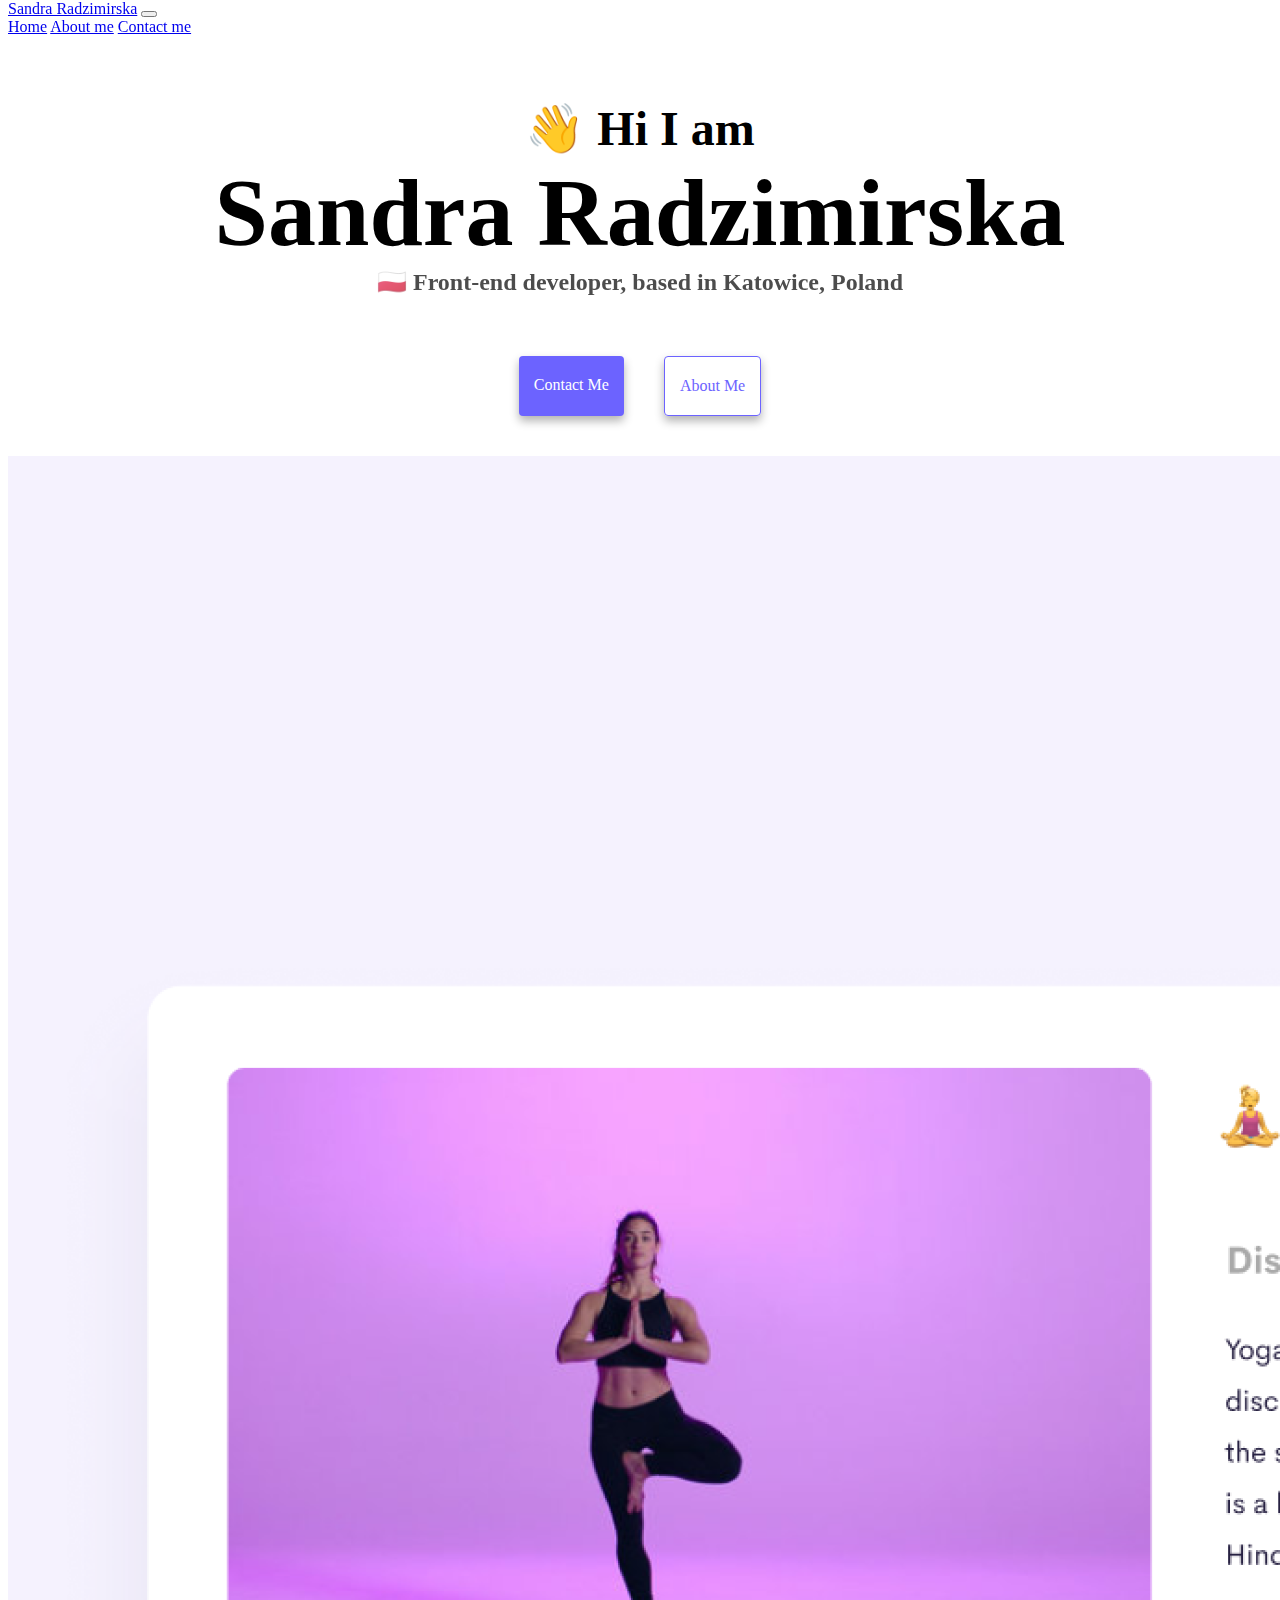
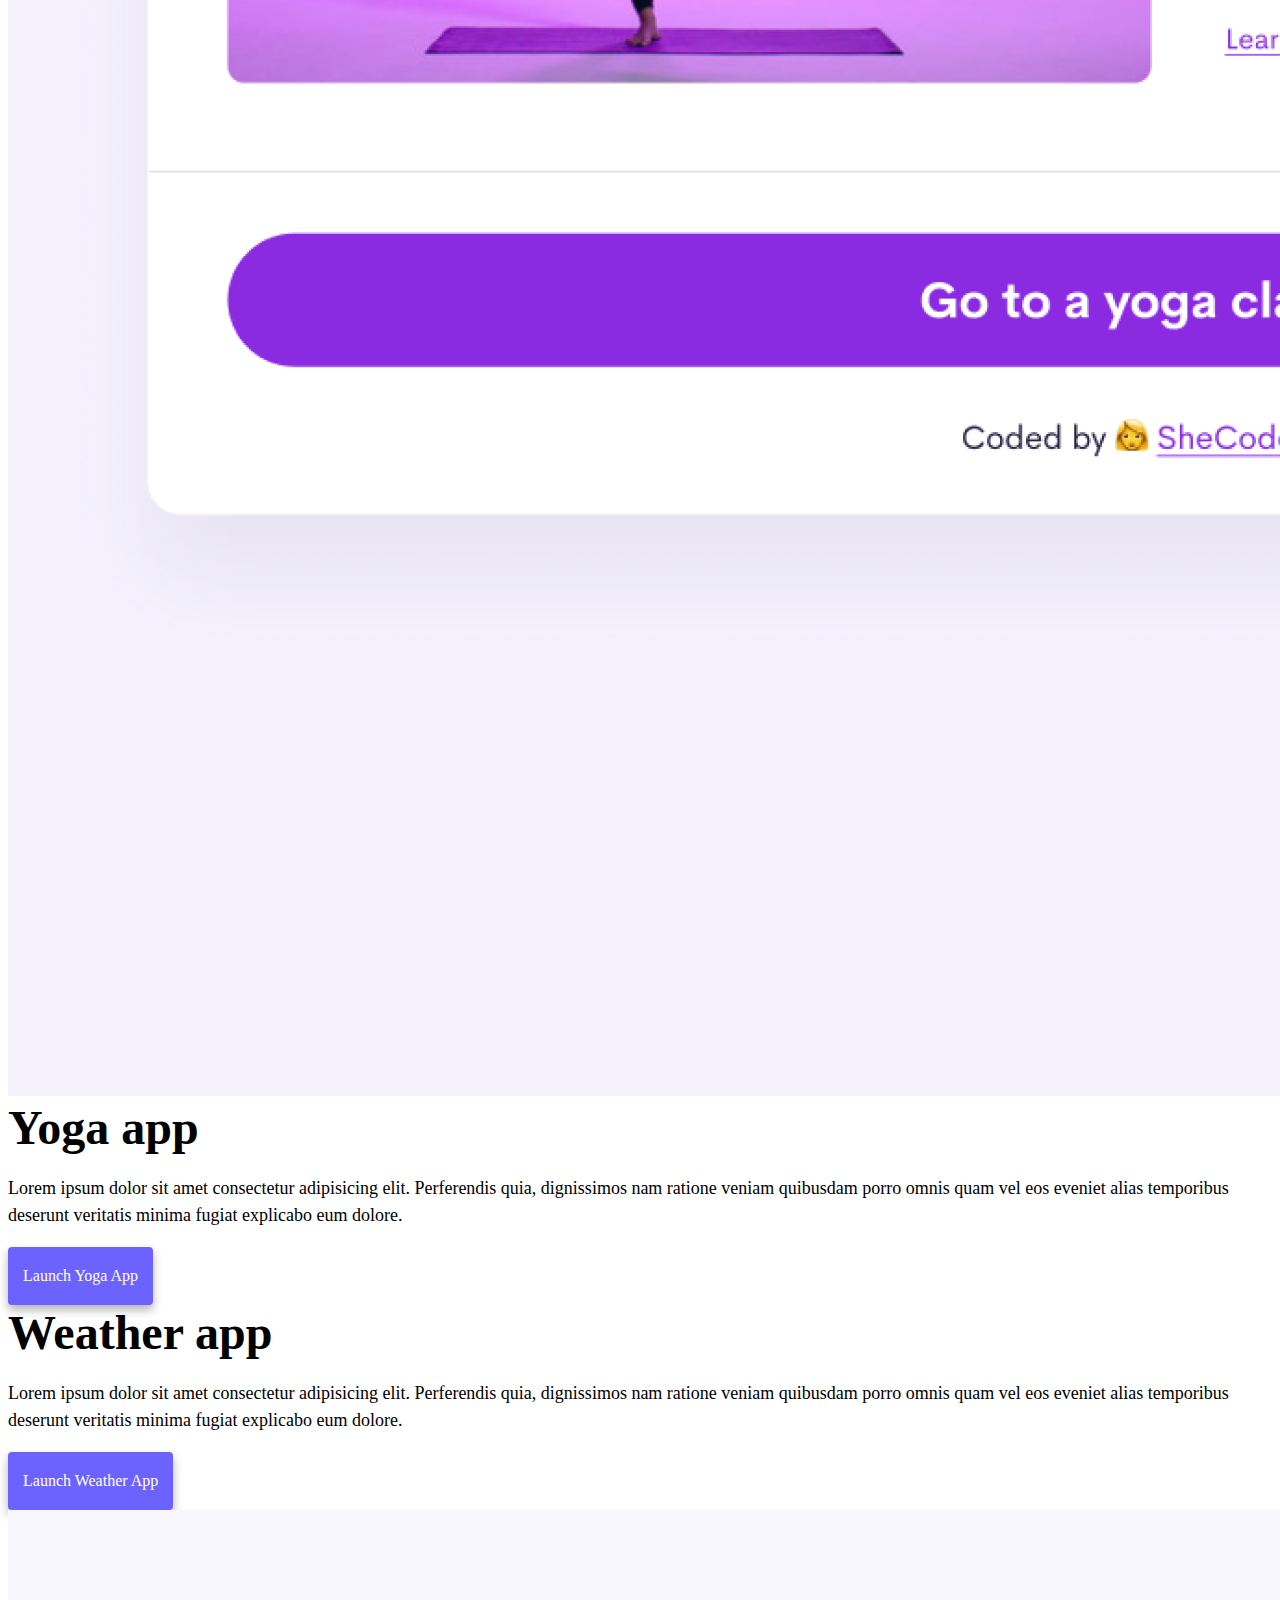
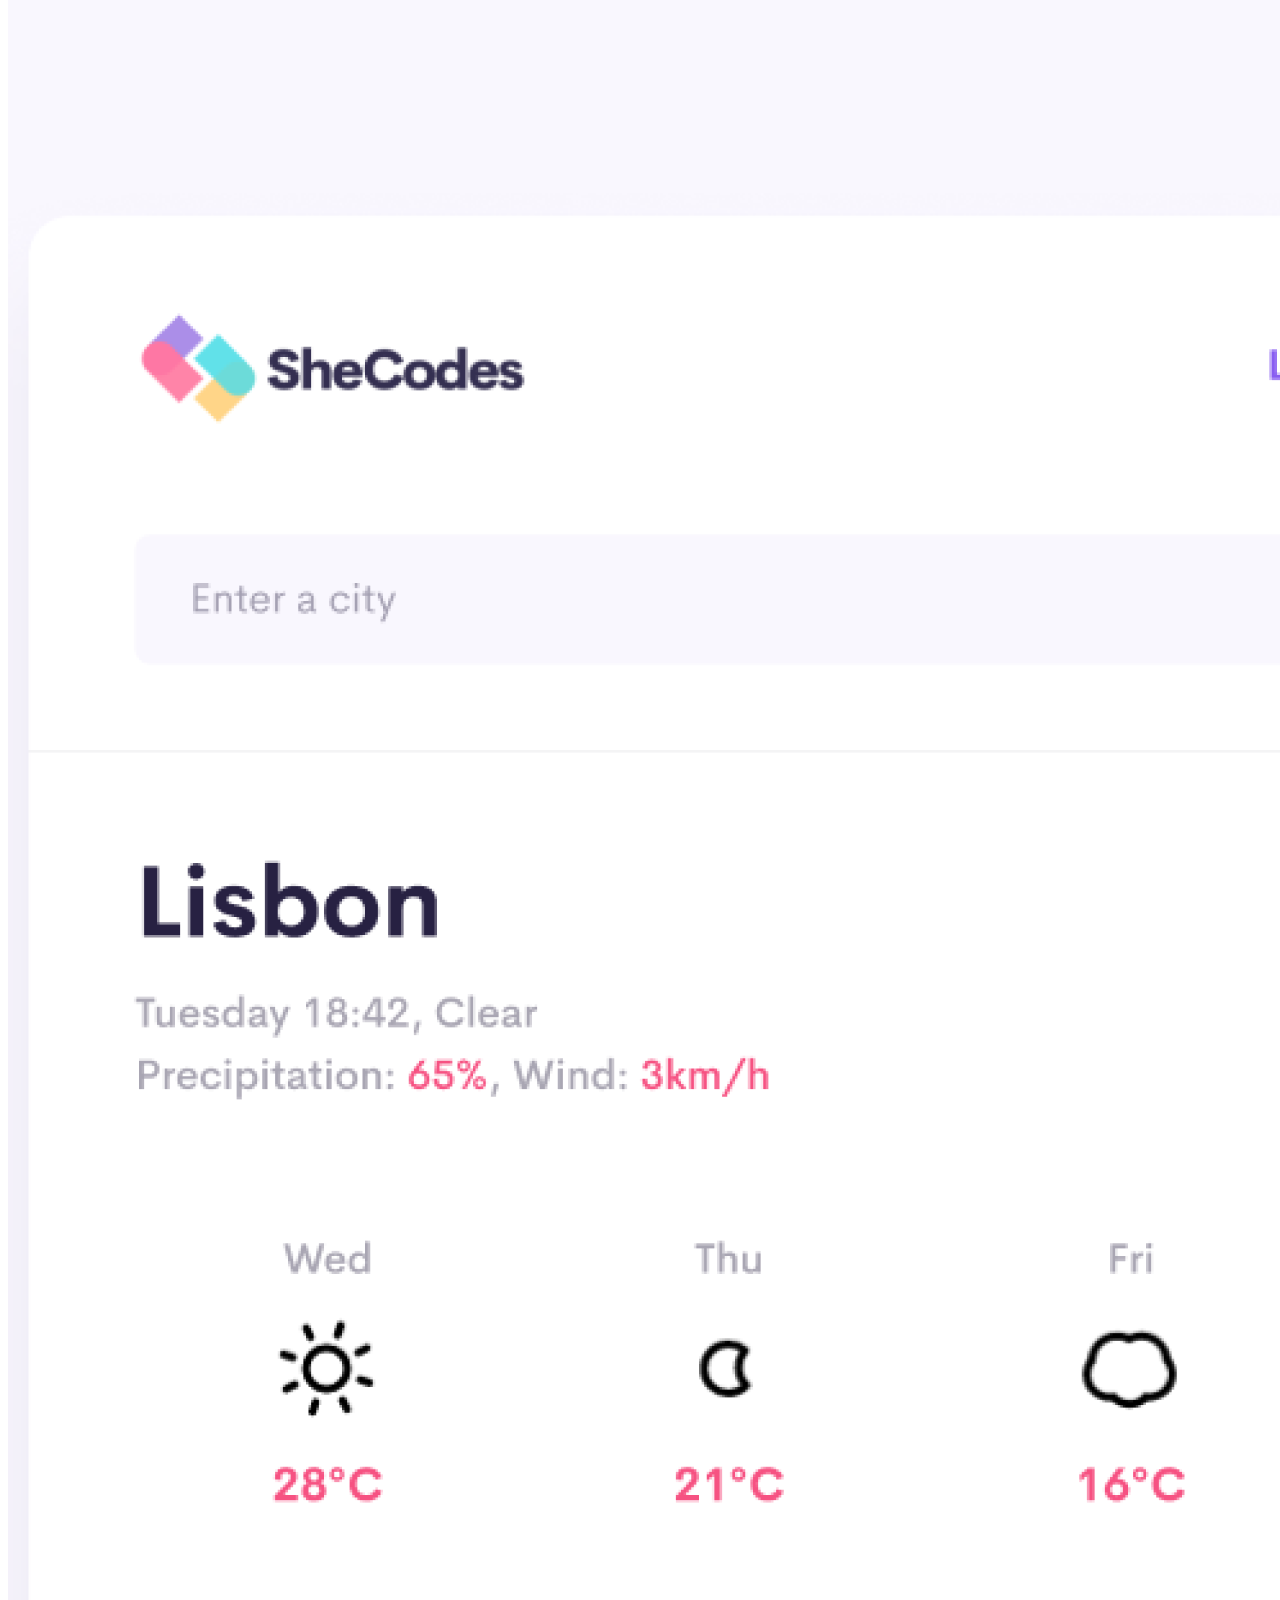
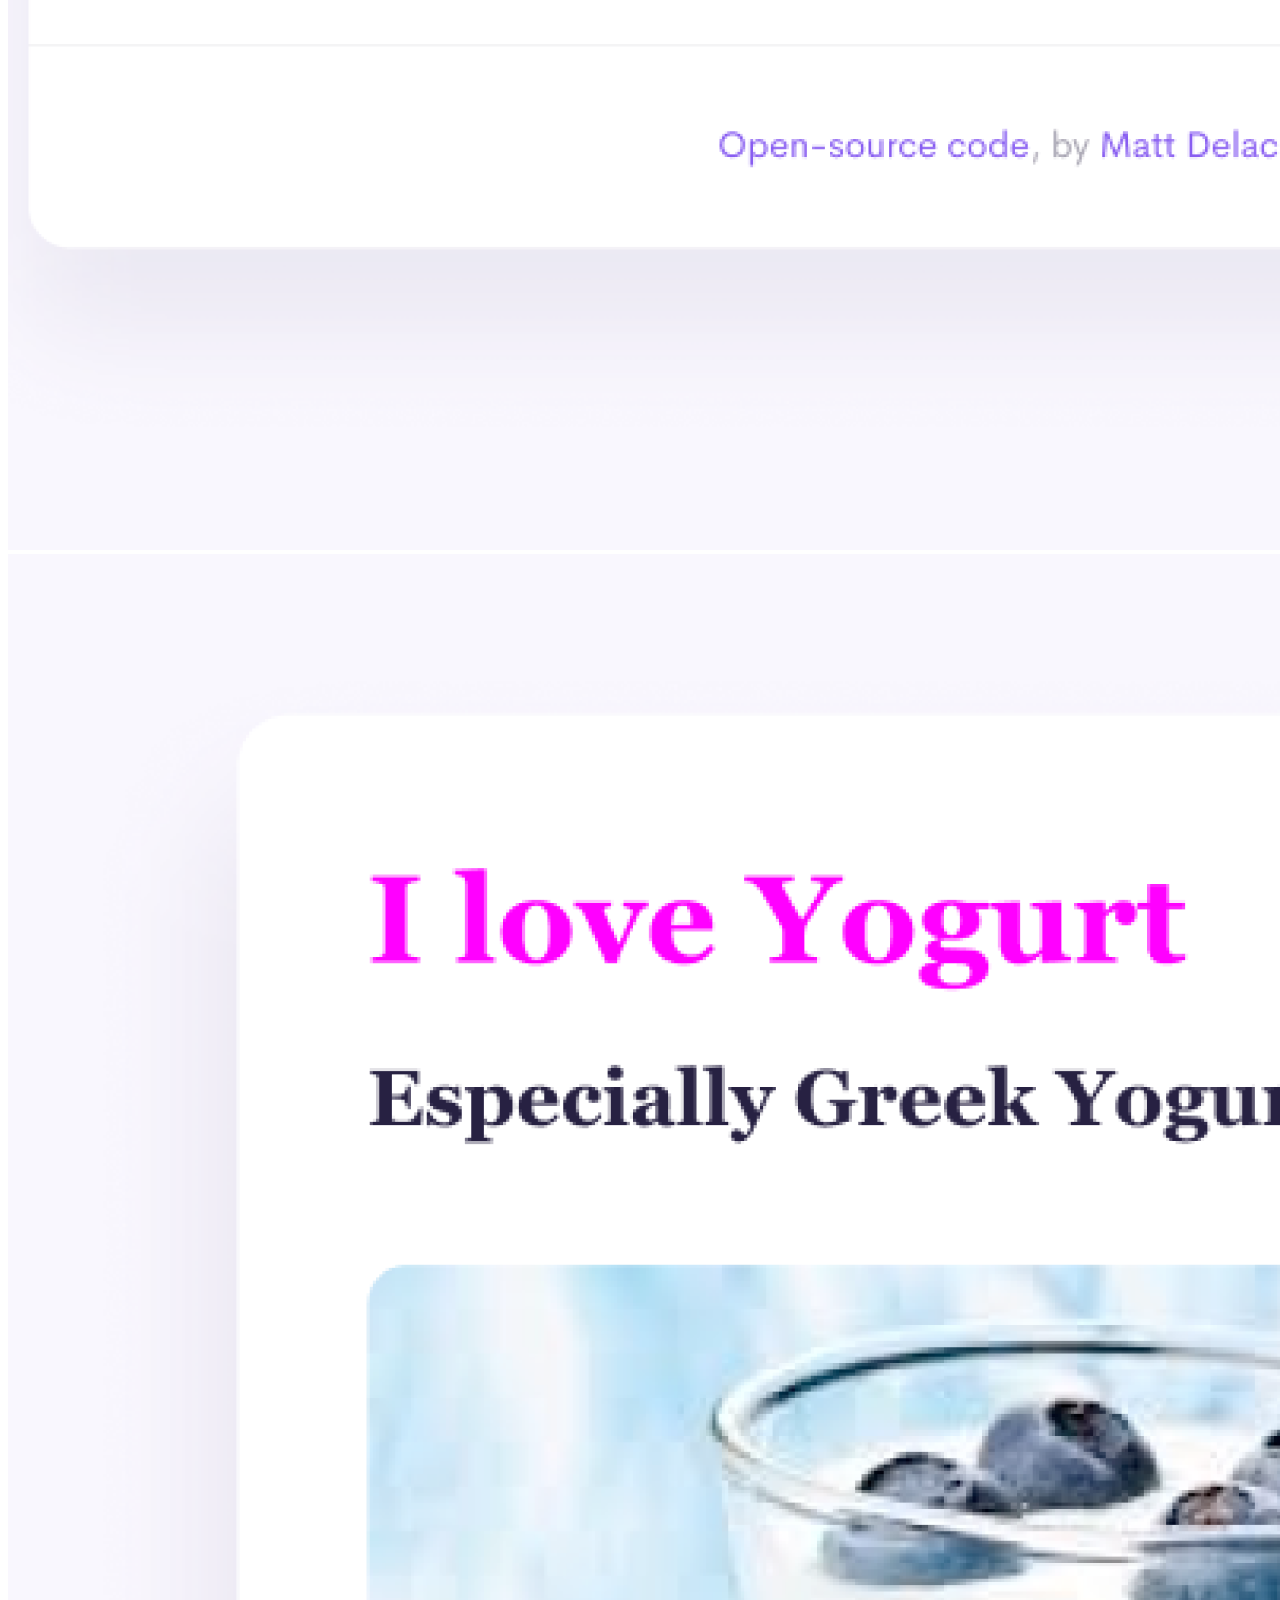
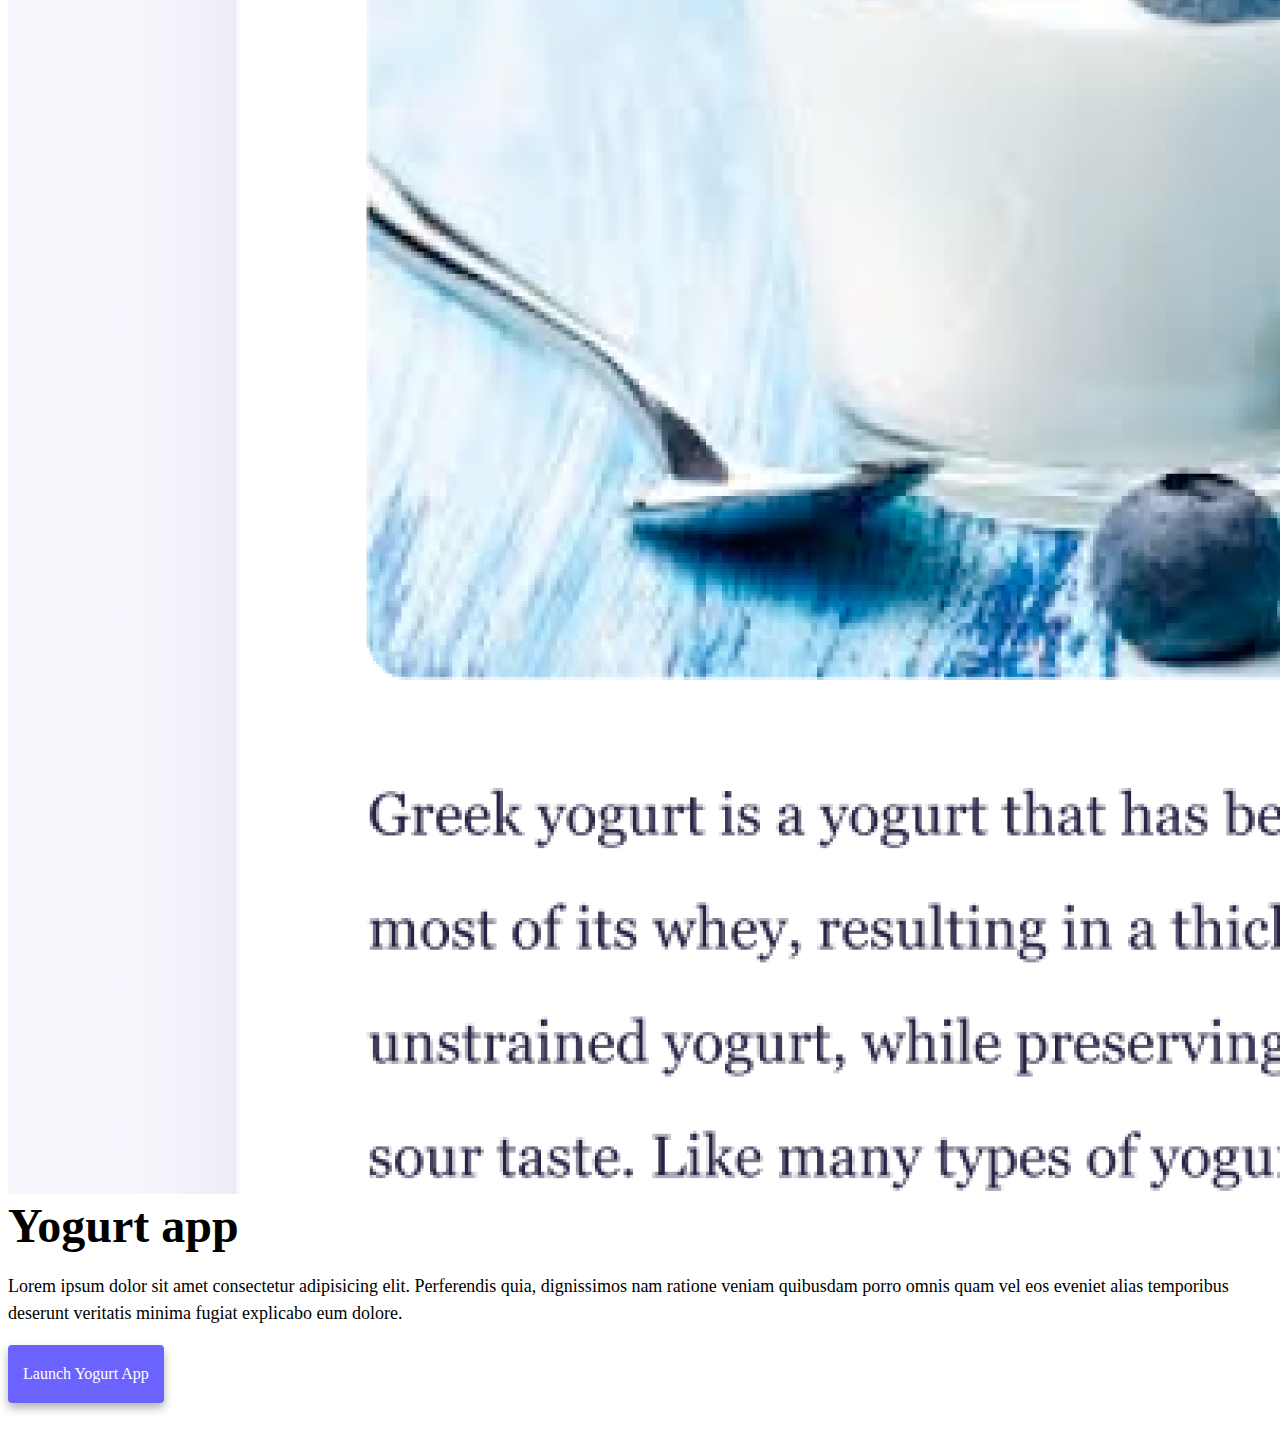
<file: index.html>
<!DOCTYPE html>
<html lang="en">
  <head>
    <meta charset="UTF-8" />
    <meta http-equiv="X-UA-Compatible" content="IE=edge" />
    <meta name="viewport" content="width=device-width, initial-scale=1.0" />
    <meta name="description" content="I am a front-end developer from Katowice, Poland. This site contains my portfolio, basic information and contact details">
    <title>Sandra Radzimirska, front-end developer from Poland</title>
    <link
      href="https://cdn.jsdelivr.net/npm/bootstrap@5.3.0-alpha1/dist/css/bootstrap.min.css"
      rel="stylesheet"
      integrity="sha384-GLhlTQ8iRABdZLl6O3oVMWSktQOp6b7In1Zl3/Jr59b6EGGoI1aFkw7cmDA6j6gD"
      crossorigin="anonymous"
    />
    <script
      src="https://cdn.jsdelivr.net/npm/bootstrap@5.3.0-alpha1/dist/js/bootstrap.bundle.min.js"
      integrity="sha384-w76AqPfDkMBDXo30jS1Sgez6pr3x5MlQ1ZAGC+nuZB+EYdgRZgiwxhTBTkF7CXvN"
      crossorigin="anonymous"
    ></script>
    <link rel="stylesheet" href="/style.css" />
  </head>
  <body>
    <div class="navigation-bar">
      <nav class="navbar navbar-expand-lg bg-body-tertiary">
        <div class="container">
          <a class="navbar-brand" href="/" title="Homepage">Sandra Radzimirska</a>
          <button
            class="navbar-toggler"
            type="button"
            data-bs-toggle="collapse"
            data-bs-target="#navbarNavAltMarkup"
            aria-controls="navbarNavAltMarkup"
            aria-expanded="false"
            aria-label="Toggle navigation"
          >
            <span class="navbar-toggler-icon"></span>
          </button>
          <div class="collapse navbar-collapse" id="navbarNavAltMarkup">
            <div class="navbar-nav">
              <a
                class="nav-link active"
                aria-current="page"
                href="/" title="Homepage"
                >Home</a
              >
              <a class="nav-link active" href="/about.html" title="About Sandra"
                >About me</a
              >
              <a
                class="nav-link active"
                href="/about.html#contact" title="Contact me"
                >Contact me</a
              >
            </div>
          </div>
        </div>
      </nav>
    </div>
    <div class="whole-body">
        <div class="container">
      <h2>👋 Hi I am</h2>
      <h1>Sandra Radzimirska</h1>
      <h3>🇵🇱 Front-end developer, based in Katowice, Poland</h3>
      <div class="navigation-links margin-bottom">
        <a href="about.html#contact" class="primary-link" title="Contact me">Contact me</a>
        <a href="about.html" class="secondary-link" title="About me">About me</a>
      </div>
      
        <div class="row">
          <div class="col-sm-6">
            <img src="/images/yoga.png" alt="Images of the Yoga App" class="img-fluid rounded shadow-sm homepage-photo" />
          </div>
            <div class="col-sm-6">
              <h2 class="text-left margin-bottom">Yoga app</h2>
              <p class="text-left">
                Lorem ipsum dolor sit amet consectetur adipisicing elit.
                Perferendis quia, dignissimos nam ratione veniam quibusdam porro
                omnis quam vel eos eveniet alias temporibus deserunt veritatis
                minima fugiat explicabo eum dolore.
              </p>
              <div class="homepage-link">
              <a href="/" class="primary-link homepage-link" title="Yoga Project">Launch Yoga App</a>
              </div>
            </div>
          </div>
              <div class="row mt-5">
                <div class="col-sm-6">
                    <h2 class="text-left margin-bottom">Weather app</h2>
                    <p class="text-left">
                      Lorem ipsum dolor sit amet consectetur adipisicing elit.
                      Perferendis quia, dignissimos nam ratione veniam quibusdam porro
                      omnis quam vel eos eveniet alias temporibus deserunt veritatis
                      minima fugiat explicabo eum dolore.
                    </p>
                    <div class="homepage-link">
                    <a href="/" class="primary-link homepage-link" title="Weather Project">Launch Weather App</a>
                    </div>
                </div>
                    <div class="col-sm-6">
                        <img src="/images/weather.png" alt="Image of the Weather App" class="img-fluid rounded shadow-sm homepage-photo" />
                    </div>
              </div>
              <div class="row mt-5">
                <div class="col-sm-6">
                    <img src="/images/yogurt.png" alt="Image of the Yogurt App" class="img-fluid rounded shadow-sm homepage-photo" />
                </div>
                <div class="col-sm-6">
                    <h2 class="text-left margin-bottom">Yogurt app</h2>
                    <p class="text-left">
                      Lorem ipsum dolor sit amet consectetur adipisicing elit.
                      Perferendis quia, dignissimos nam ratione veniam quibusdam porro
                      omnis quam vel eos eveniet alias temporibus deserunt veritatis
                      minima fugiat explicabo eum dolore.
                    </p>
                    <div class="homepage-link">
                    <a href="/" class="primary-link homepage-link" title="Yogurt Project">Launch Yogurt App</a>
                    </div>
                </div>
              </div>
        </div>
      </div>
    </div>
  </body>
</html>
</file>
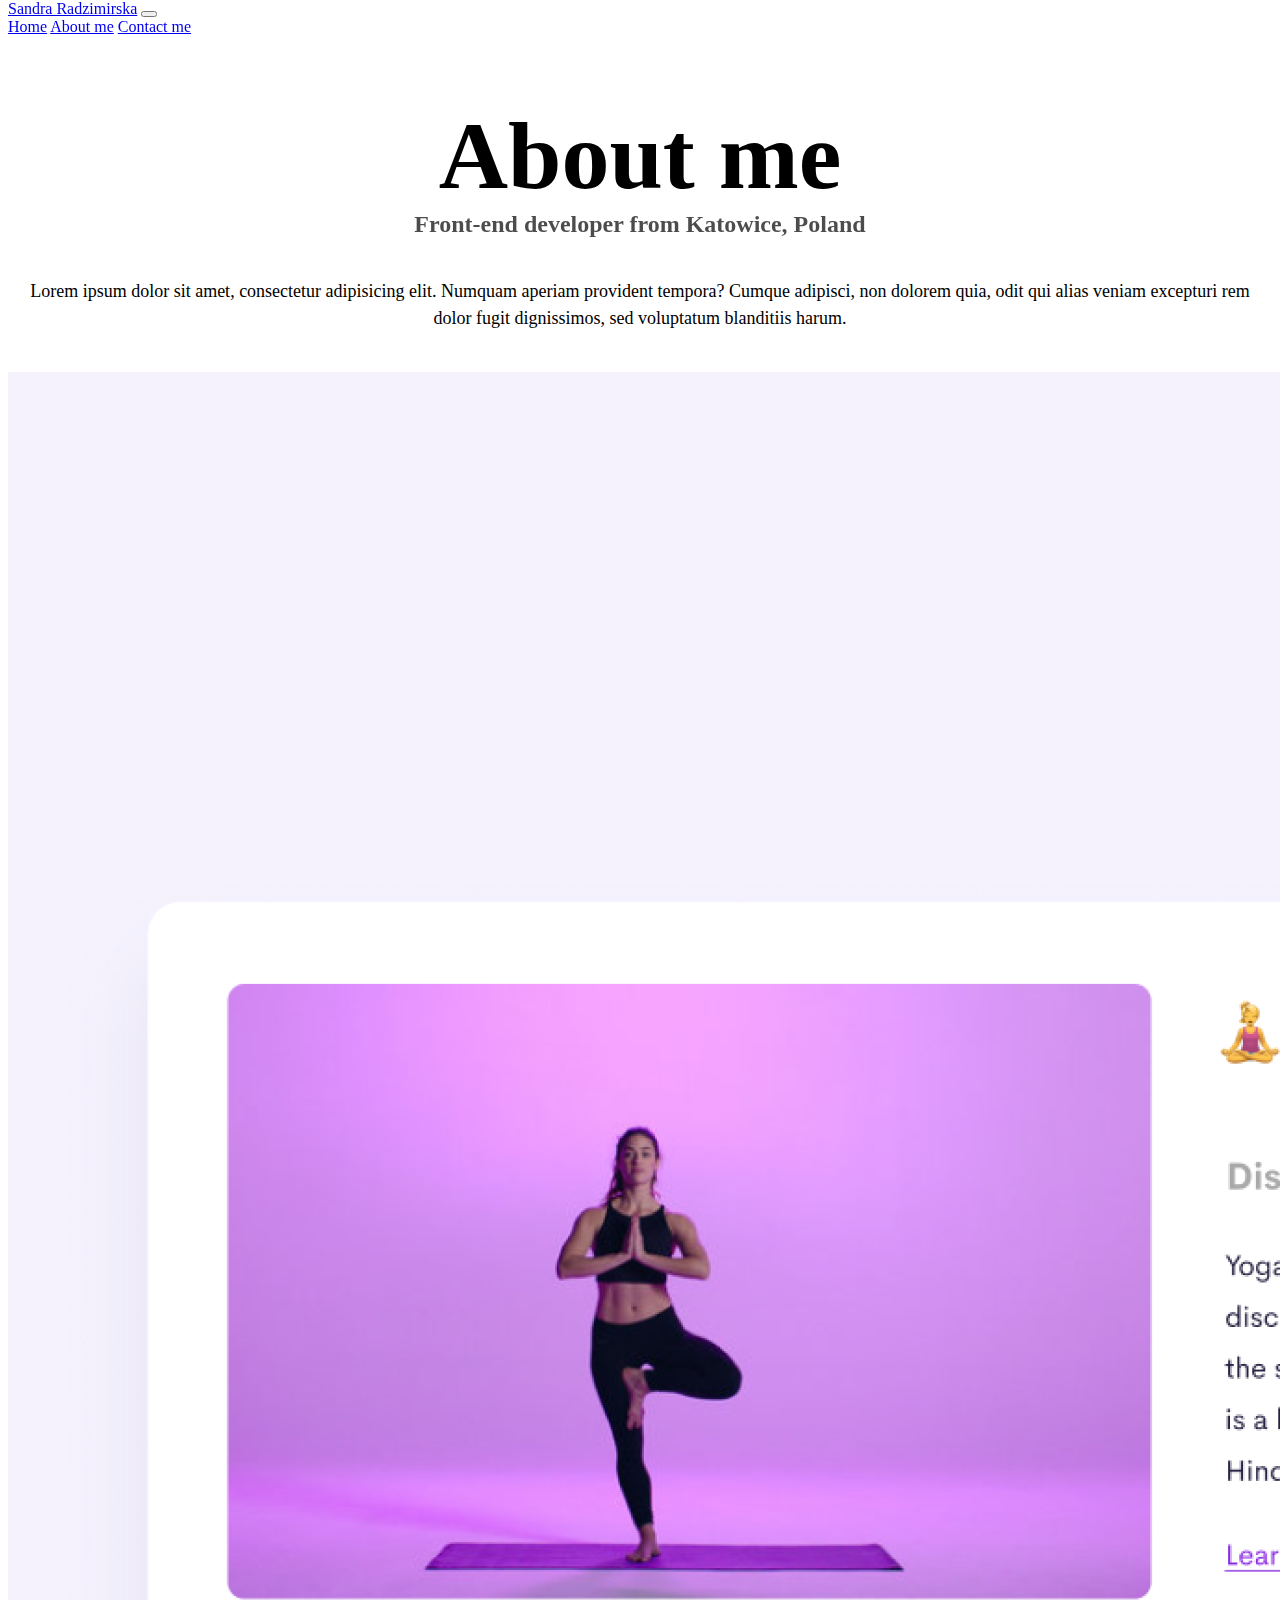
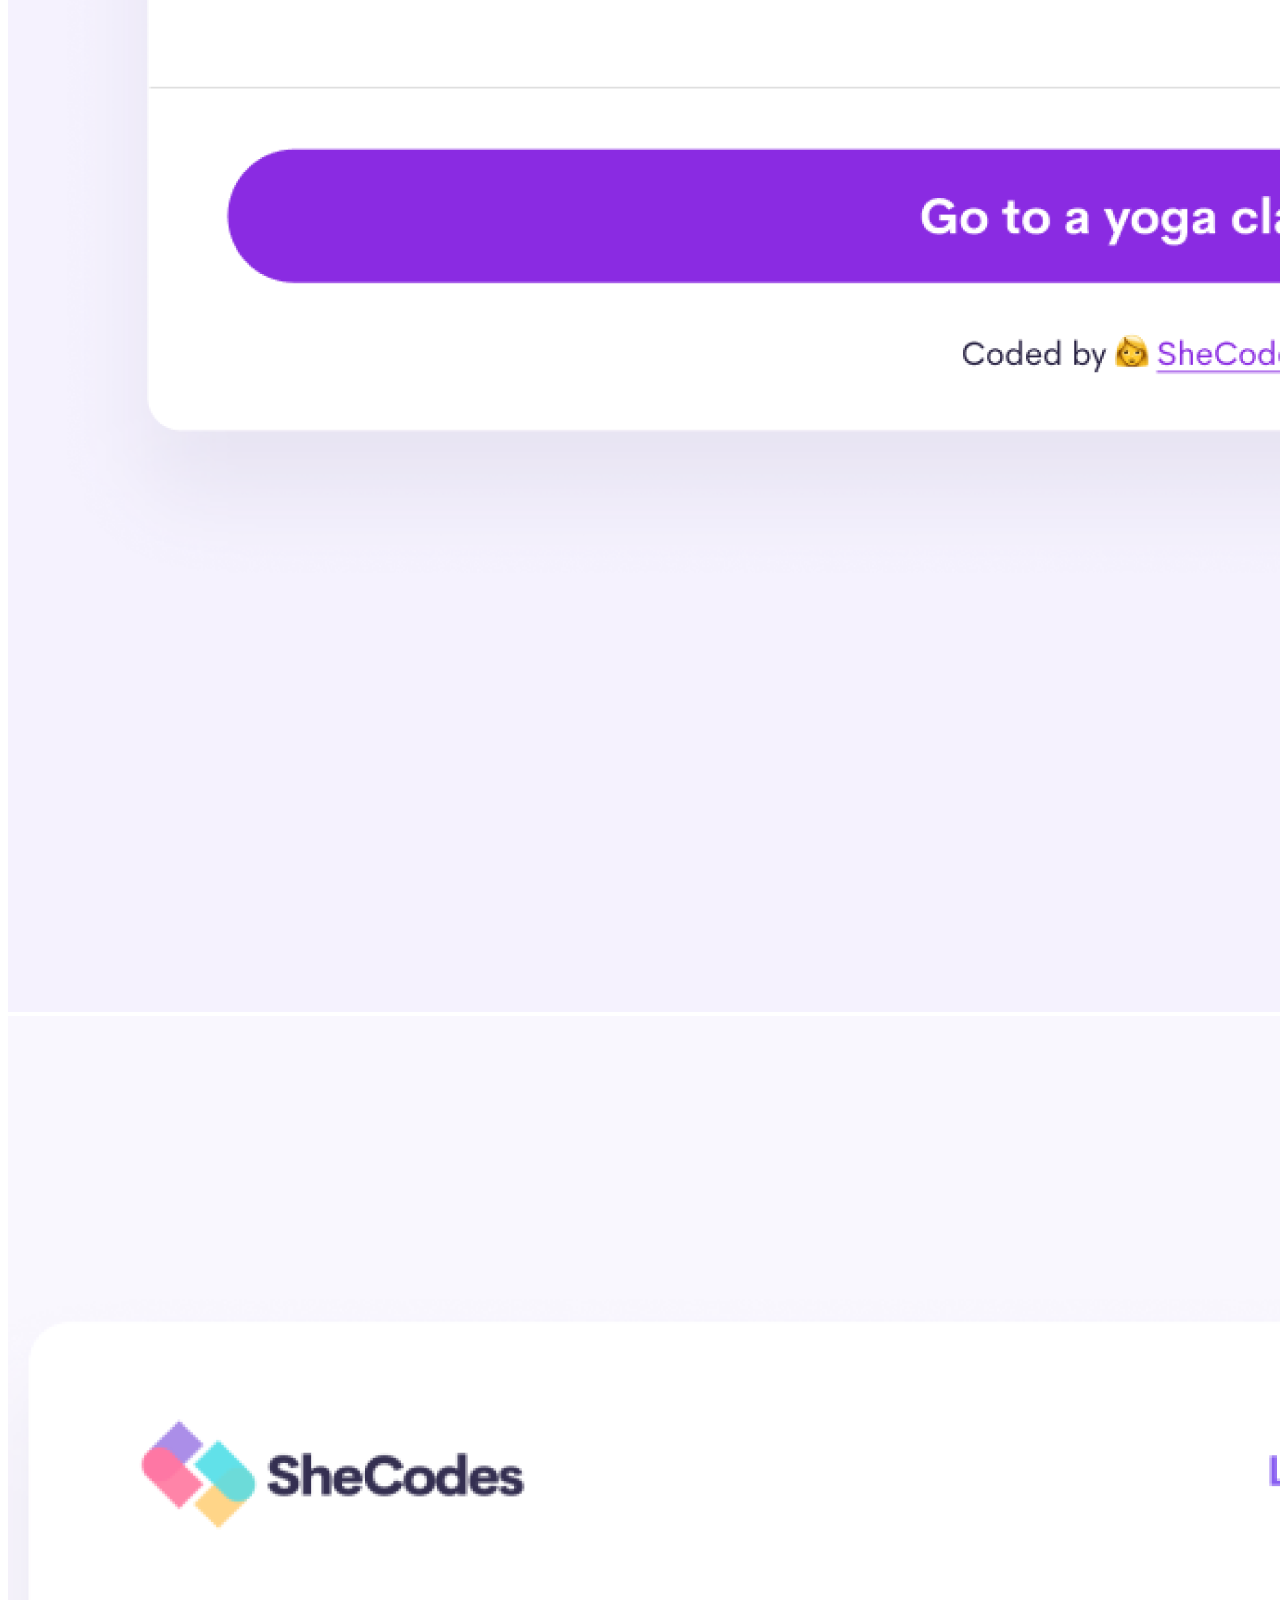
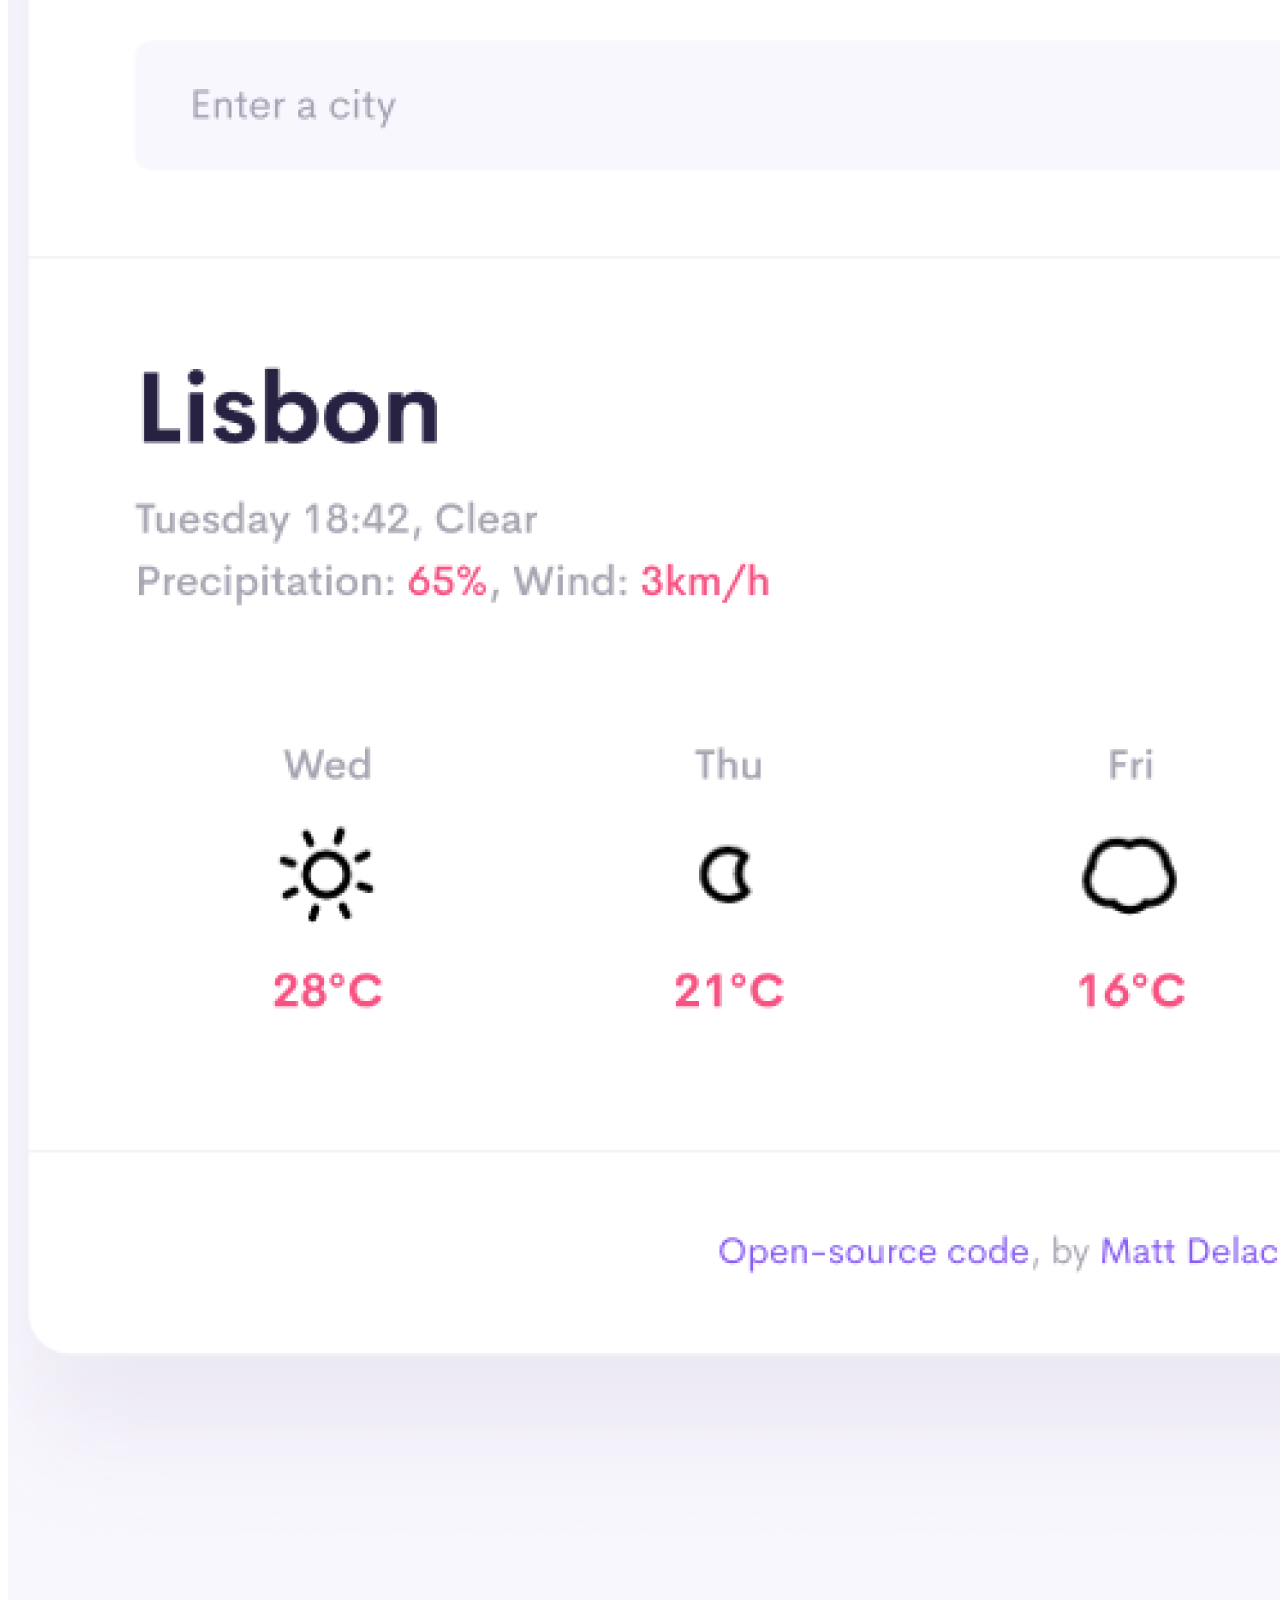
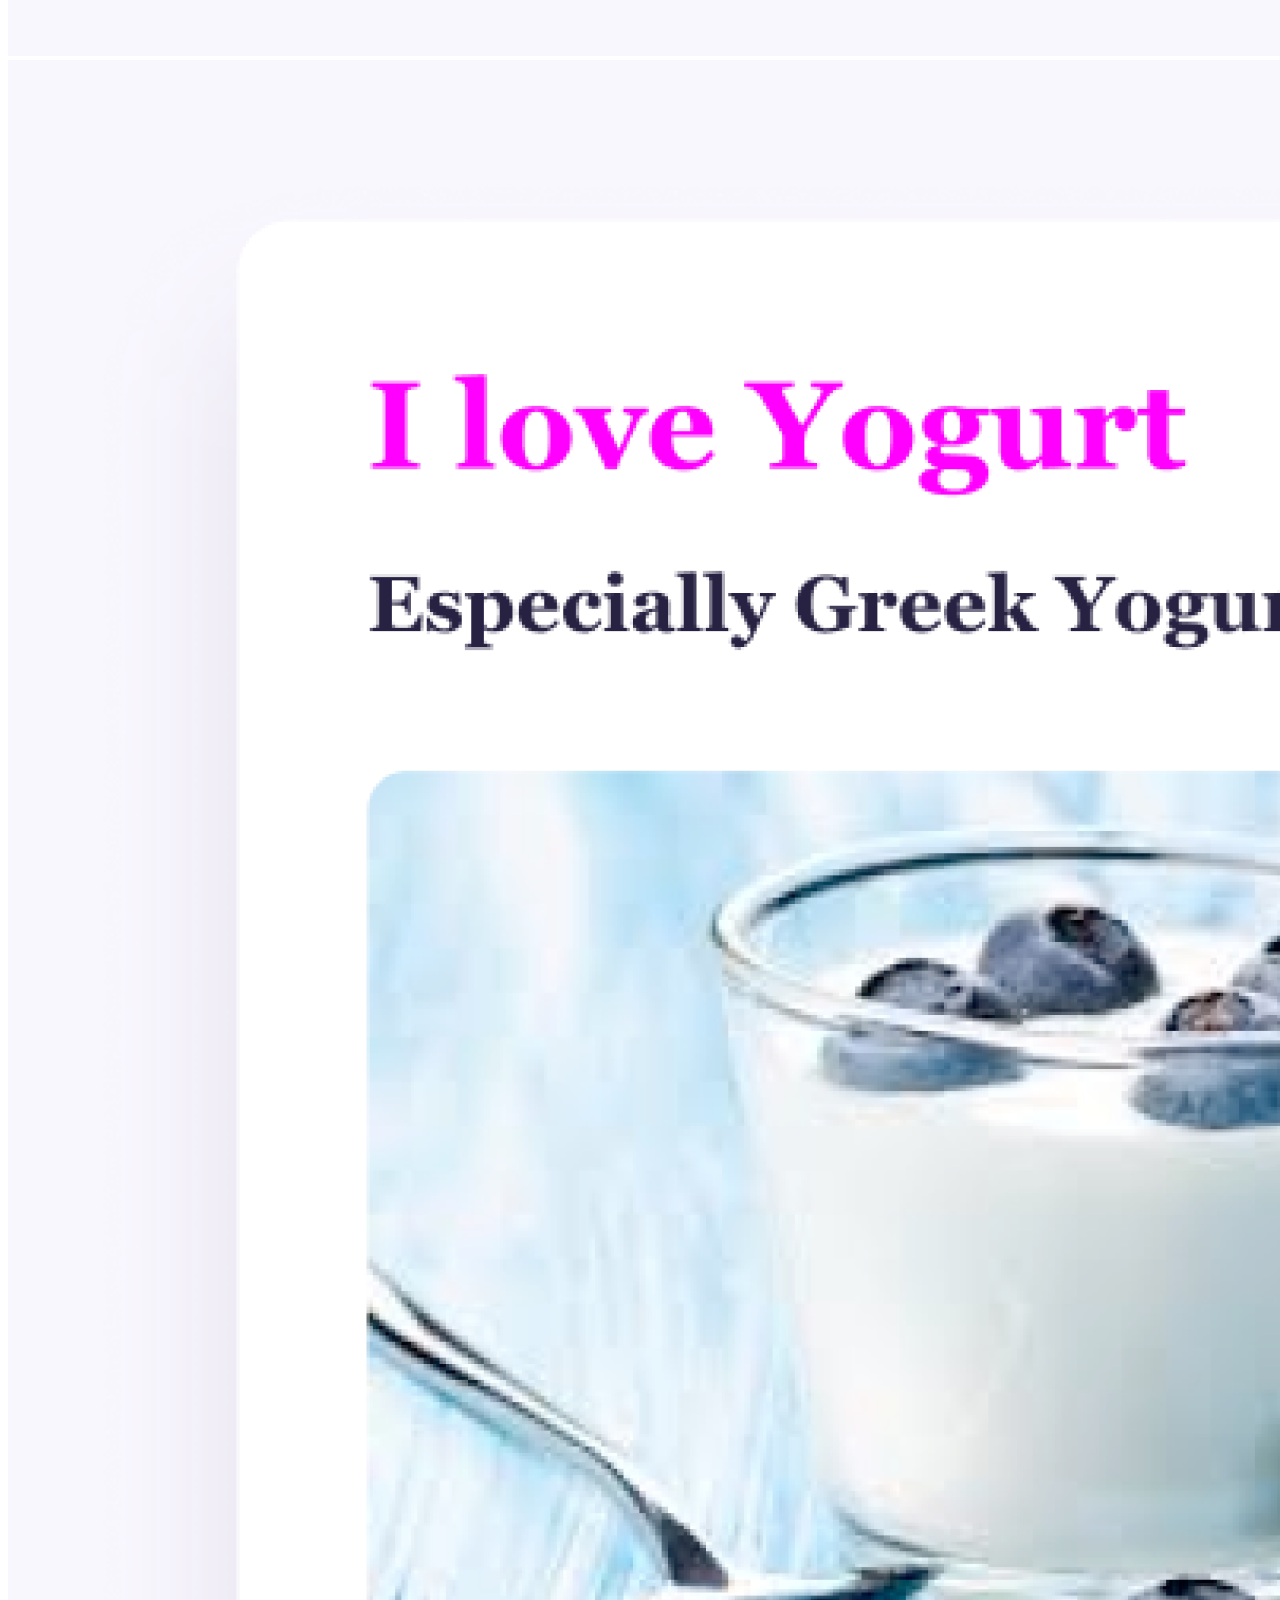
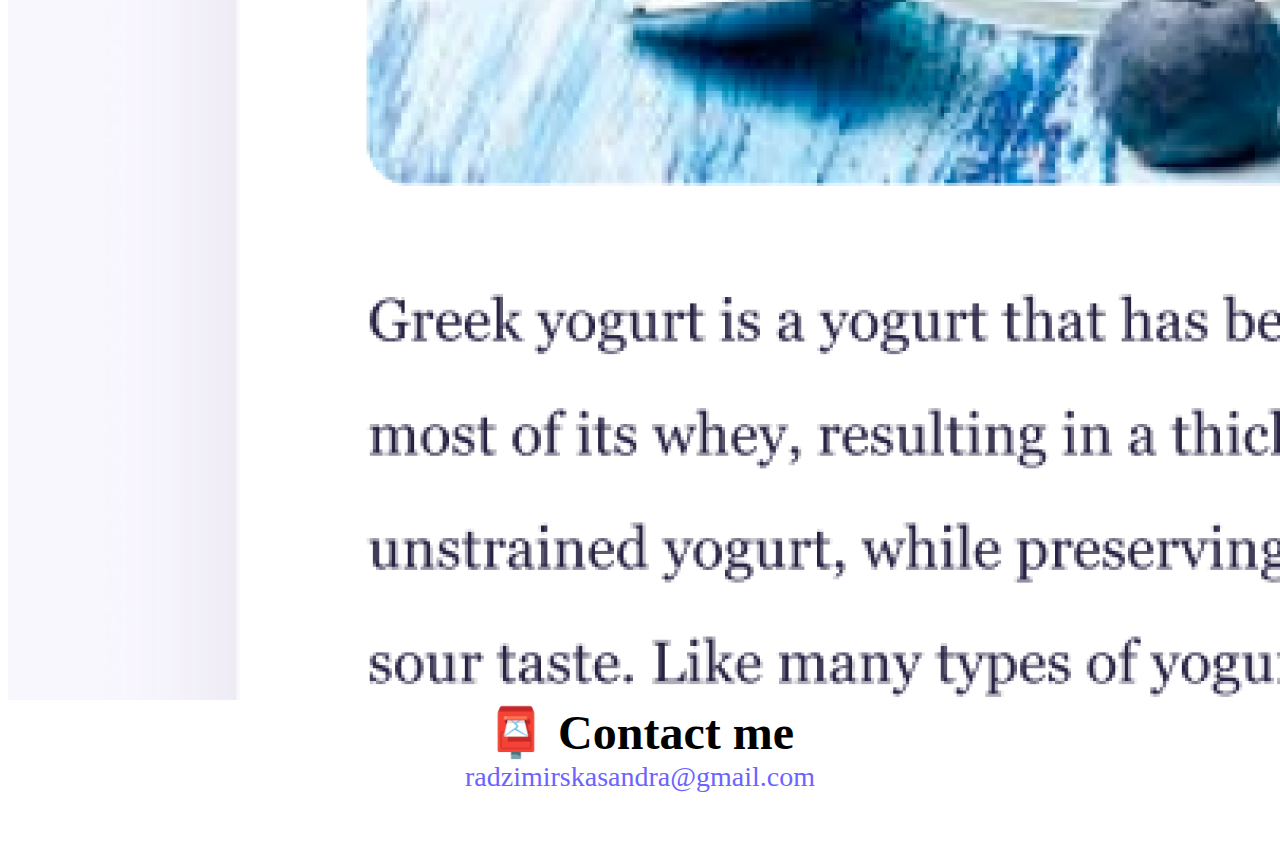
<file: about.html>
<!DOCTYPE html>
<html lang="en">
  <head>
    <meta charset="UTF-8" />
    <meta http-equiv="X-UA-Compatible" content="IE=edge" />
    <meta name="viewport" content="width=device-width, initial-scale=1.0" />
    <meta name="description" content="Basic information and contact details" />
    <link
      href="https://cdn.jsdelivr.net/npm/bootstrap@5.3.0-alpha1/dist/css/bootstrap.min.css"
      rel="stylesheet"
      integrity="sha384-GLhlTQ8iRABdZLl6O3oVMWSktQOp6b7In1Zl3/Jr59b6EGGoI1aFkw7cmDA6j6gD"
      crossorigin="anonymous"
    />
    <script
      src="https://cdn.jsdelivr.net/npm/bootstrap@5.3.0-alpha1/dist/js/bootstrap.bundle.min.js"
      integrity="sha384-w76AqPfDkMBDXo30jS1Sgez6pr3x5MlQ1ZAGC+nuZB+EYdgRZgiwxhTBTkF7CXvN"
      crossorigin="anonymous"
    ></script>
    <link rel="stylesheet" href="/style.css" />
    <title>Informations about Sandra, front-end developer from Poland</title>
  </head>
  <body>
    <div class="navigation-bar">
      <nav class="navbar navbar-expand-lg bg-body-tertiary">
        <div class="container">
          <a class="navbar-brand" href="/" title="Homepage"
            >Sandra Radzimirska</a
          >
          <button
            class="navbar-toggler"
            type="button"
            data-bs-toggle="collapse"
            data-bs-target="#navbarNavAltMarkup"
            aria-controls="navbarNavAltMarkup"
            aria-expanded="false"
            aria-label="Toggle navigation"
          >
            <span class="navbar-toggler-icon"></span>
          </button>
          <div class="collapse navbar-collapse" id="navbarNavAltMarkup">
            <div class="navbar-nav">
              <a
                class="nav-link active"
                aria-current="page"
                href="/"
                title="Homepage"
                >Home</a
              >
              <a class="nav-link active" href="/about.html" title="About Sandra"
                >About me</a
              >
              <a
                class="nav-link active"
                href="/about.html#contact"
                title="Contact me"
                >Contact me</a
              >
            </div>
          </div>
        </div>
      </nav>
    </div>
    <div class="whole-body">
      <h1>About me</h1>
      <h3>Front-end developer from Katowice, Poland</h3>
      <div class="about-paragraphs text-center">
        <p>
          Lorem ipsum dolor sit amet, consectetur adipisicing elit. Numquam
          aperiam provident tempora? Cumque adipisci, non dolorem quia, odit qui
          alias veniam excepturi rem dolor fugit dignissimos, sed voluptatum
          blanditiis harum.
        </p>
      </div>
      <div class="container">
        <div class="row mb-5">
          <div class="col-sm-4 shadow-sm">
            <img
              src="/images/yoga.png"
              alt="Image of the Yoga App"
              class="img-fluid rounded shadow-sm"
            />
          </div>
          <div class="col-sm-4 shadow-sm">
            <img
              src="/images/weather.png"
              alt="Image of the Weather App"
              class="img-fluid rounded shadow-sm"
            />
          </div>
          <div class="col-sm-4 shadow-sm">
            <img
              src="/images/yogurt.png"
              alt="Image of the Yogurt App"
              class="img-fluid rounded shadow-sm p-2 border"
            />
          </div>
        </div>
      </div>
      <div id="contact">
        <h2>📮 Contact me</h2>
        <a href="mailto:radzimirskasandra@gmail.com" class="email-link">
          radzimirskasandra@gmail.com
        </a>
      </div>
    </div>
  </body>
</html>
</file>
<file: style.css>
:root {
  --primary-color: #6c63ff;
  --secondary-color: #f5f2fe;
  --box-shadow: 0 5px 10px rgba(0, 0, 0, 0.3);
}

h1,
h2,
h3 {
  text-align: center;
  margin: 0;
}

p {
  border-radius: 4px;
  font-size: 18px;
  line-height: 1.5;
}

.navigation-links {
  display: flex;
  margin-top: 40px;
  justify-content: center;
}

.navigation-links a {
  margin: 20px;
  border-radius: 4px;
  padding: 20px 15px;
  text-decoration: none;
  text-transform: capitalize;
  box-shadow: var(--box-shadow);
}

.primary-link {
  background: var(--primary-color);
  box-shadow: var(--box-shadow);
  color: white;
  border-radius: 4px;
  padding: 20px 15px;
  text-decoration: none;
  text-transform: capitalize;
  box-shadow: var(--box-shadow);
}

.secondary-link {
  color: var(--primary-color);
  border: 1px solid var(--primary-color);
}

.homepage-link {
  display: flex;
  justify-content: flex-start;
}

.about-paragraphs {
  display: flex;
  margin: 30px 0;
}

.about-paragraphs p {
  margin: 10px;
}

.email-link {
  display: flex;
  justify-content: center;
  color: var(--primary-color);
  font-size: 28px;
  text-decoration: none;
}

.email-link:hover {
  text-decoration: underline;
}

.navigation-bar {
  position: fixed;
  width: 100%;
  top: 0;
  margin: 0;
}

.whole-body {
  margin-top: 100px;
  margin-bottom: 50px;
}

h1 {
  font-size: 96px;
}

h2 {
  font-size: 48px;
}

h3 {
  font-size: 24px;
  opacity: 0.7;
}

.text-center {
  text-align: center;
}

.text-left {
  text-align: left;
}

.margin-bottom {
  margin-bottom: 20px;
}

@media (max-width: 576px) {
  .homepage-photo {
    display: none;
  }

  h1 {
    text-align: center;
    font-size: 40px;
  }

  h2 {
    font-size: 32px;
    text-align: center;
  }

  p {
    font-size: 18px;
  }

  .text-left {
    text-align: center;
  }

  .homepage-link {
    display: block;
    text-align: center;
    margin: 0 20px;
  }
}
</file>
